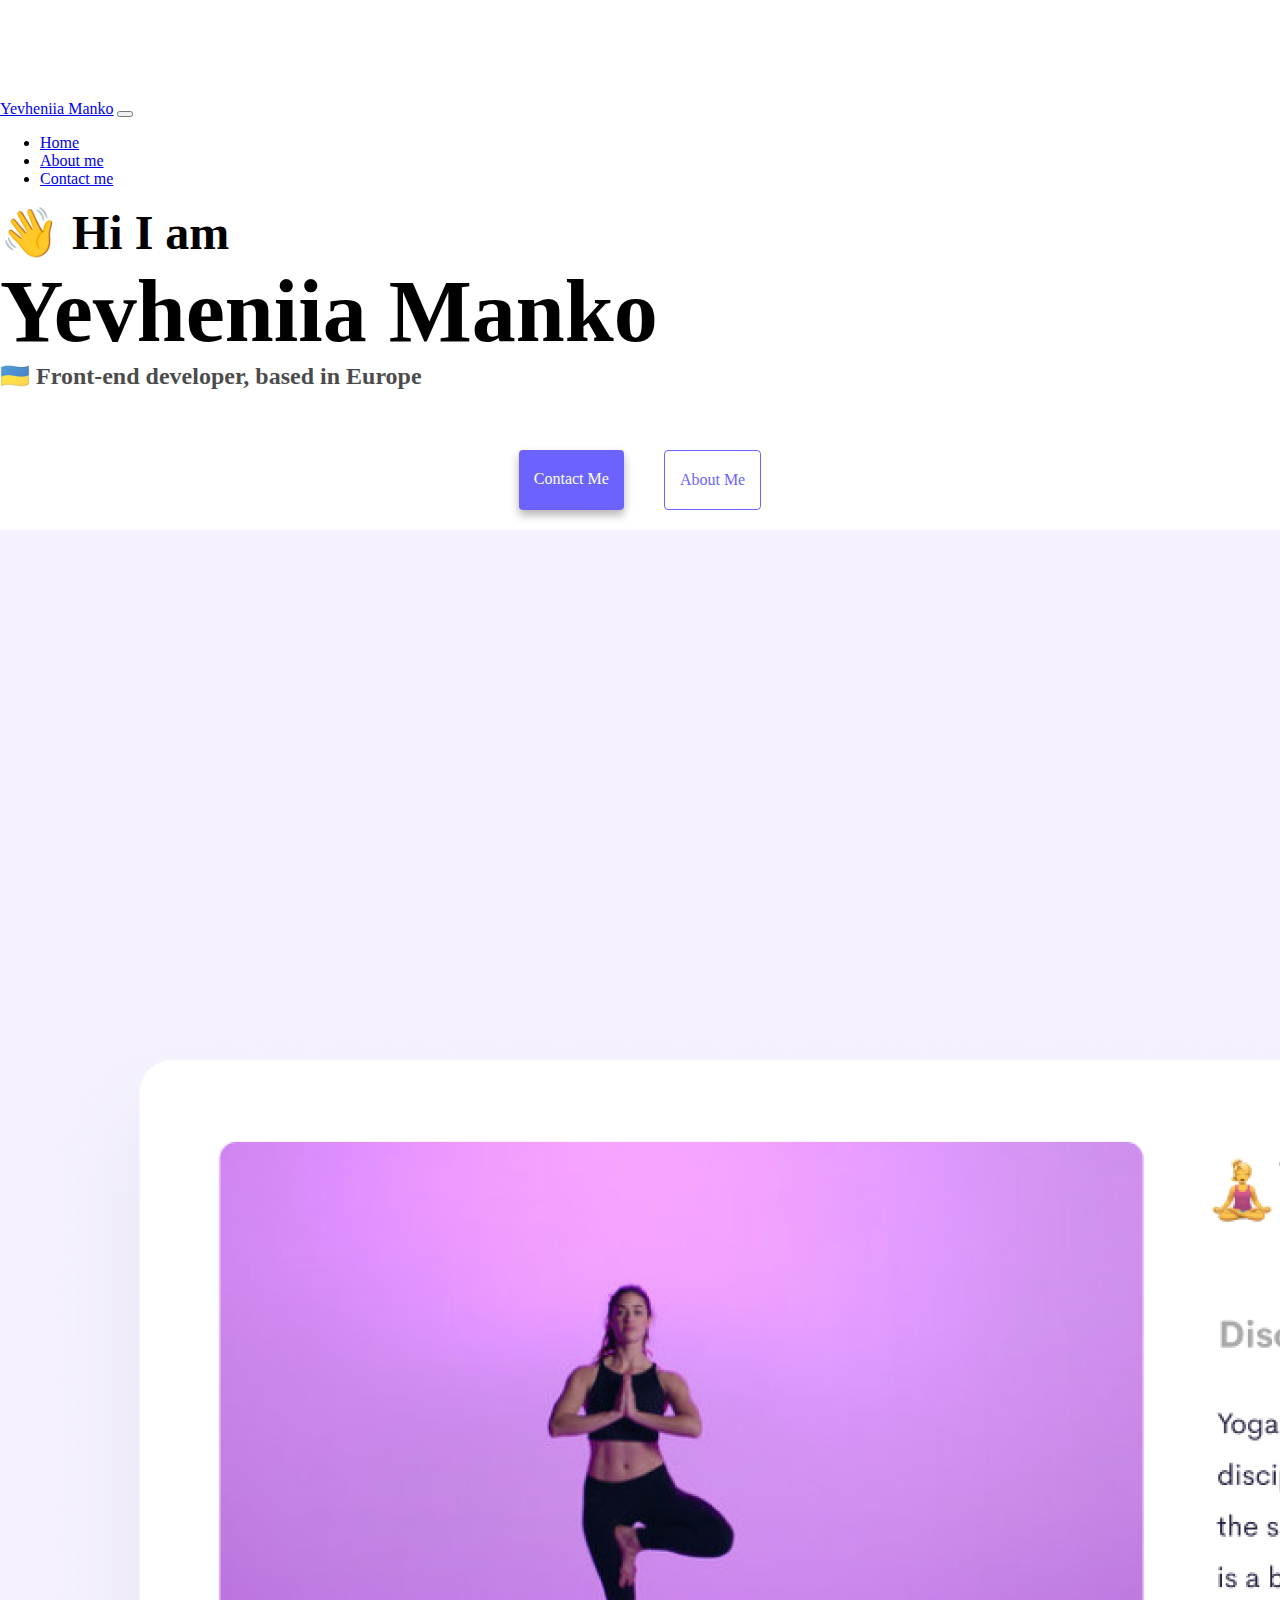
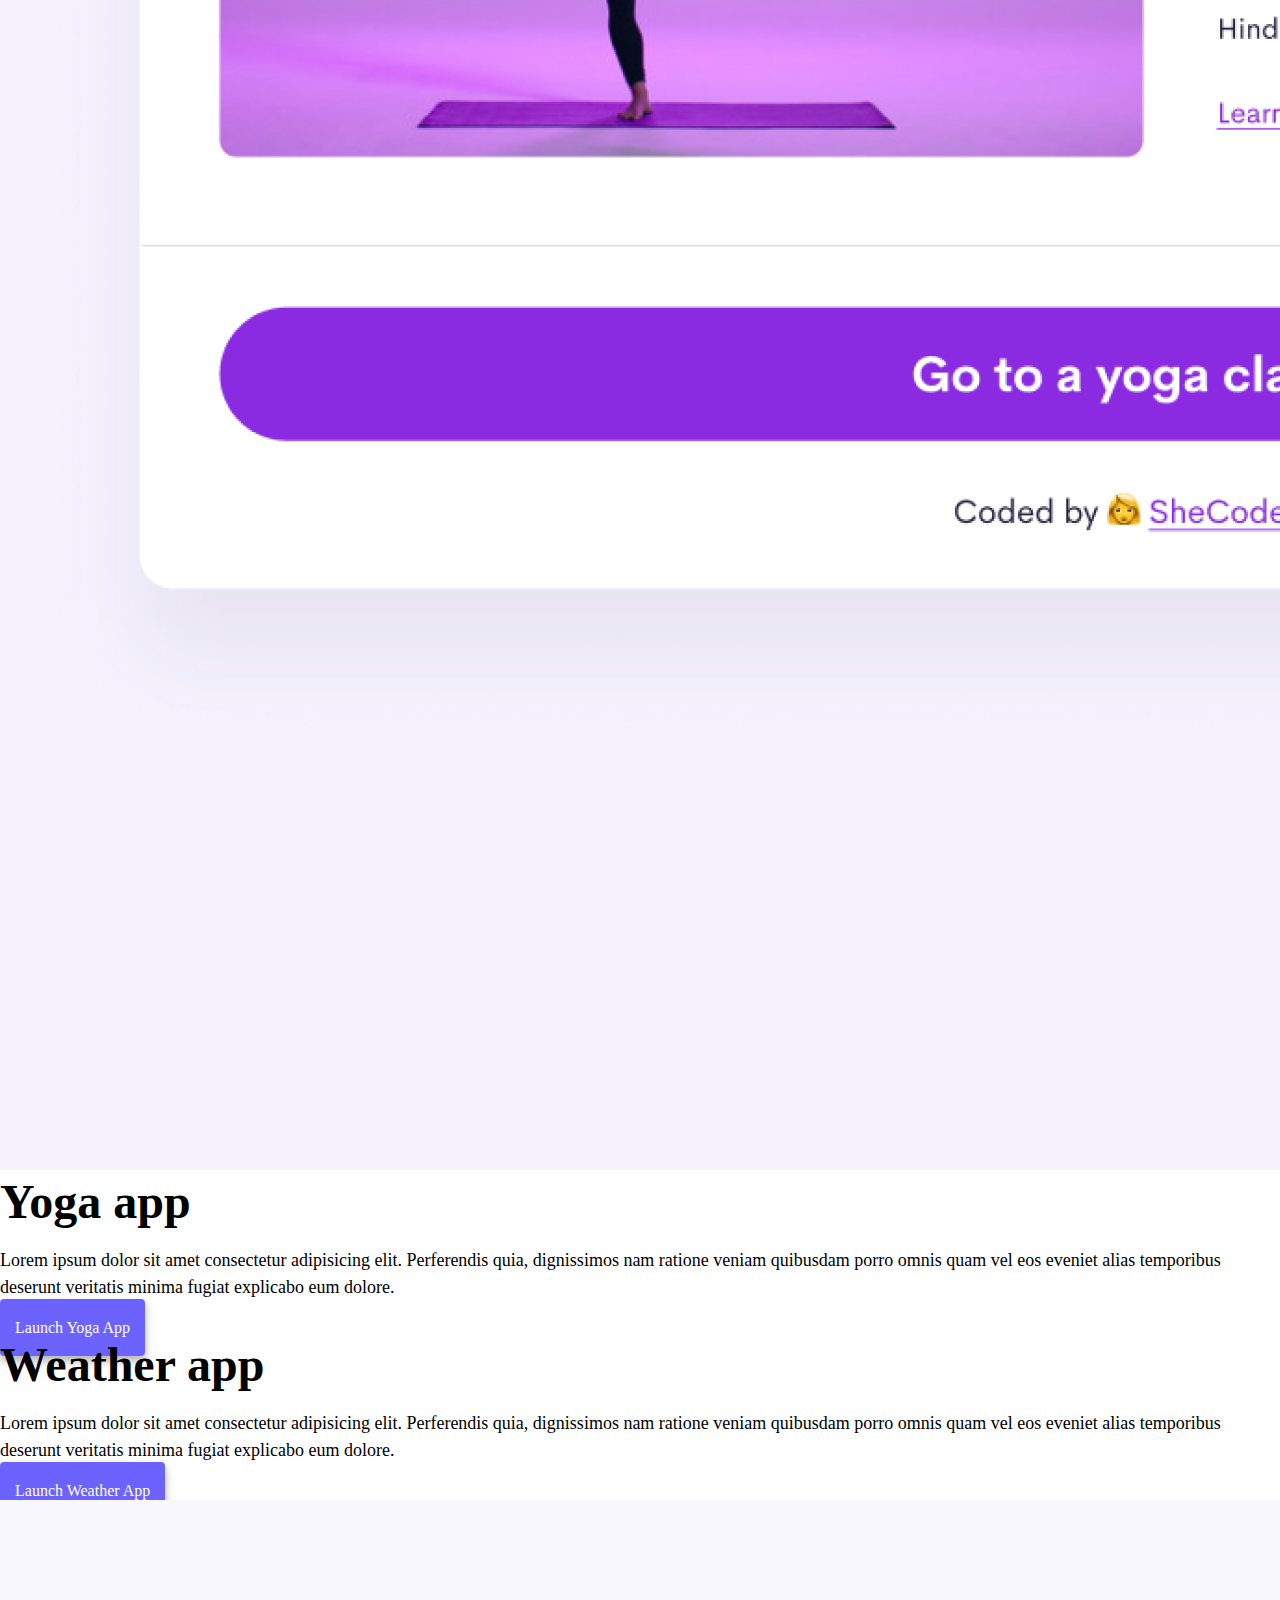
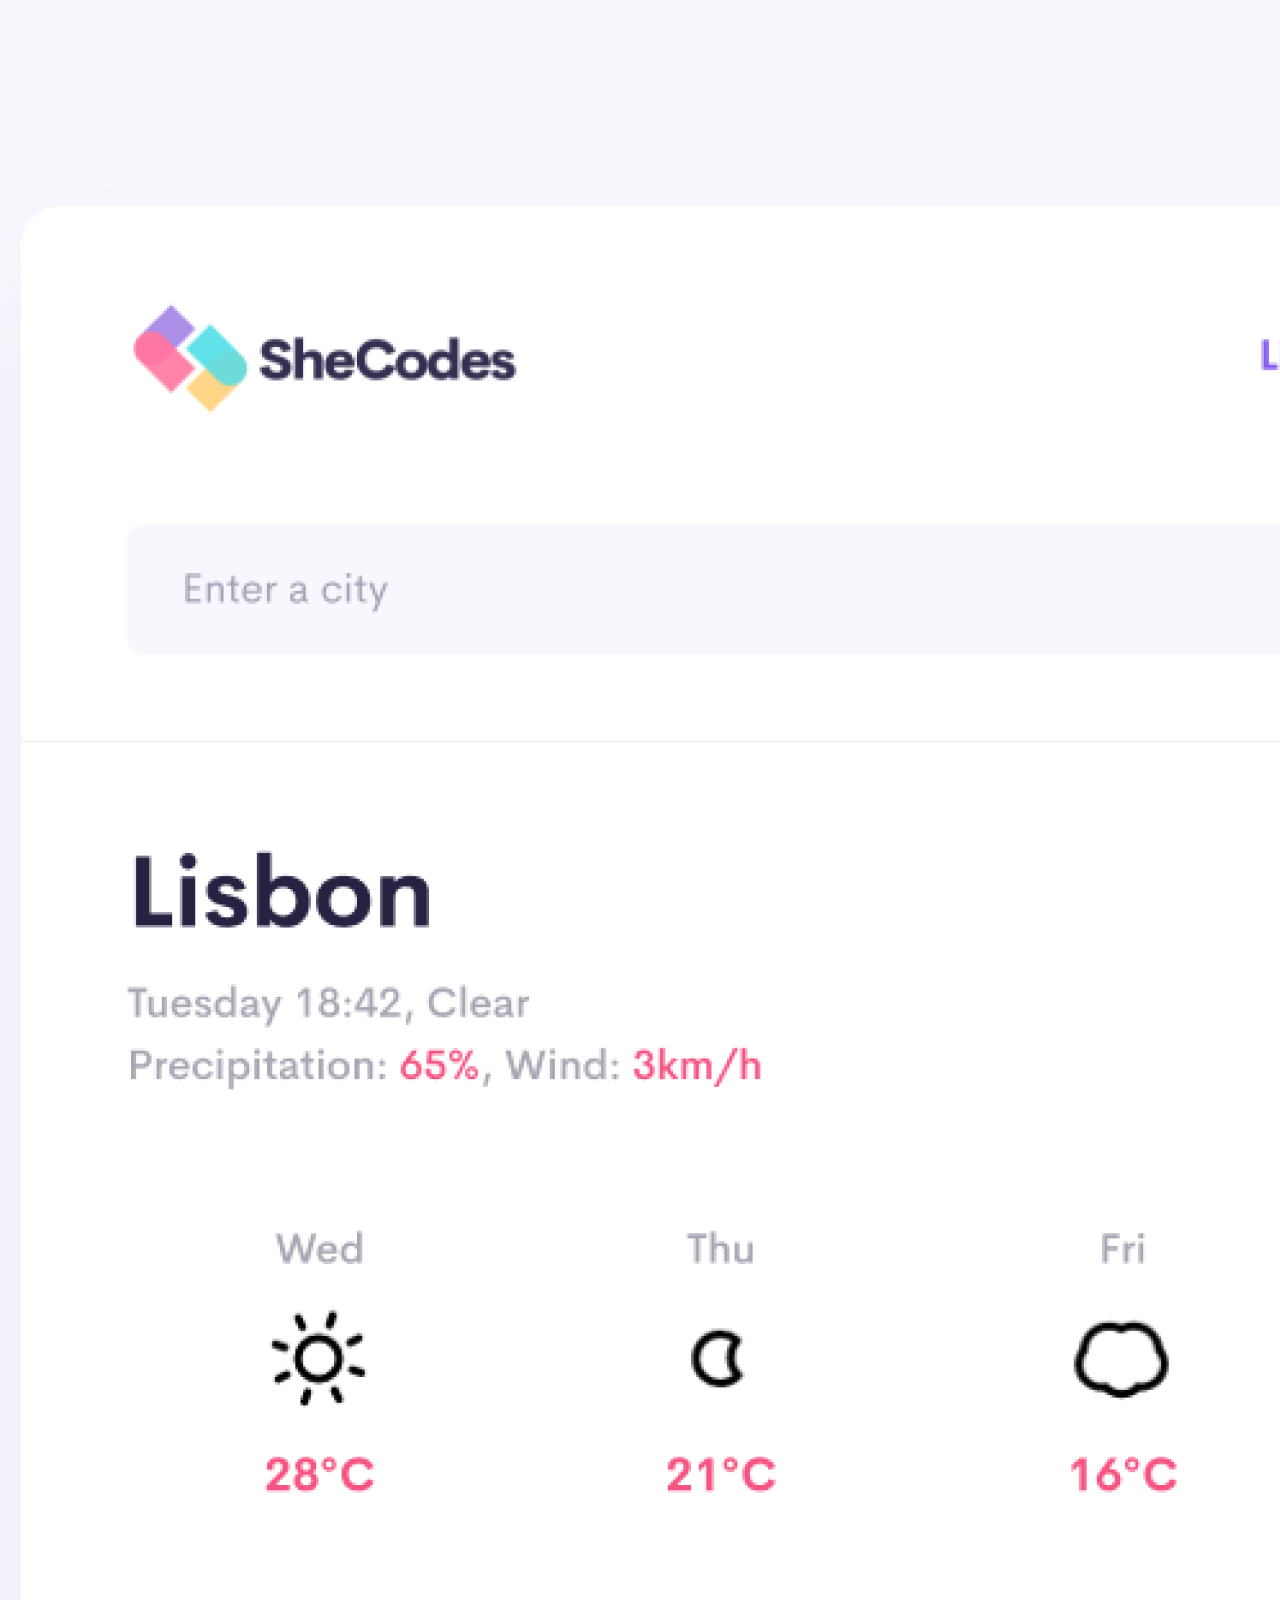
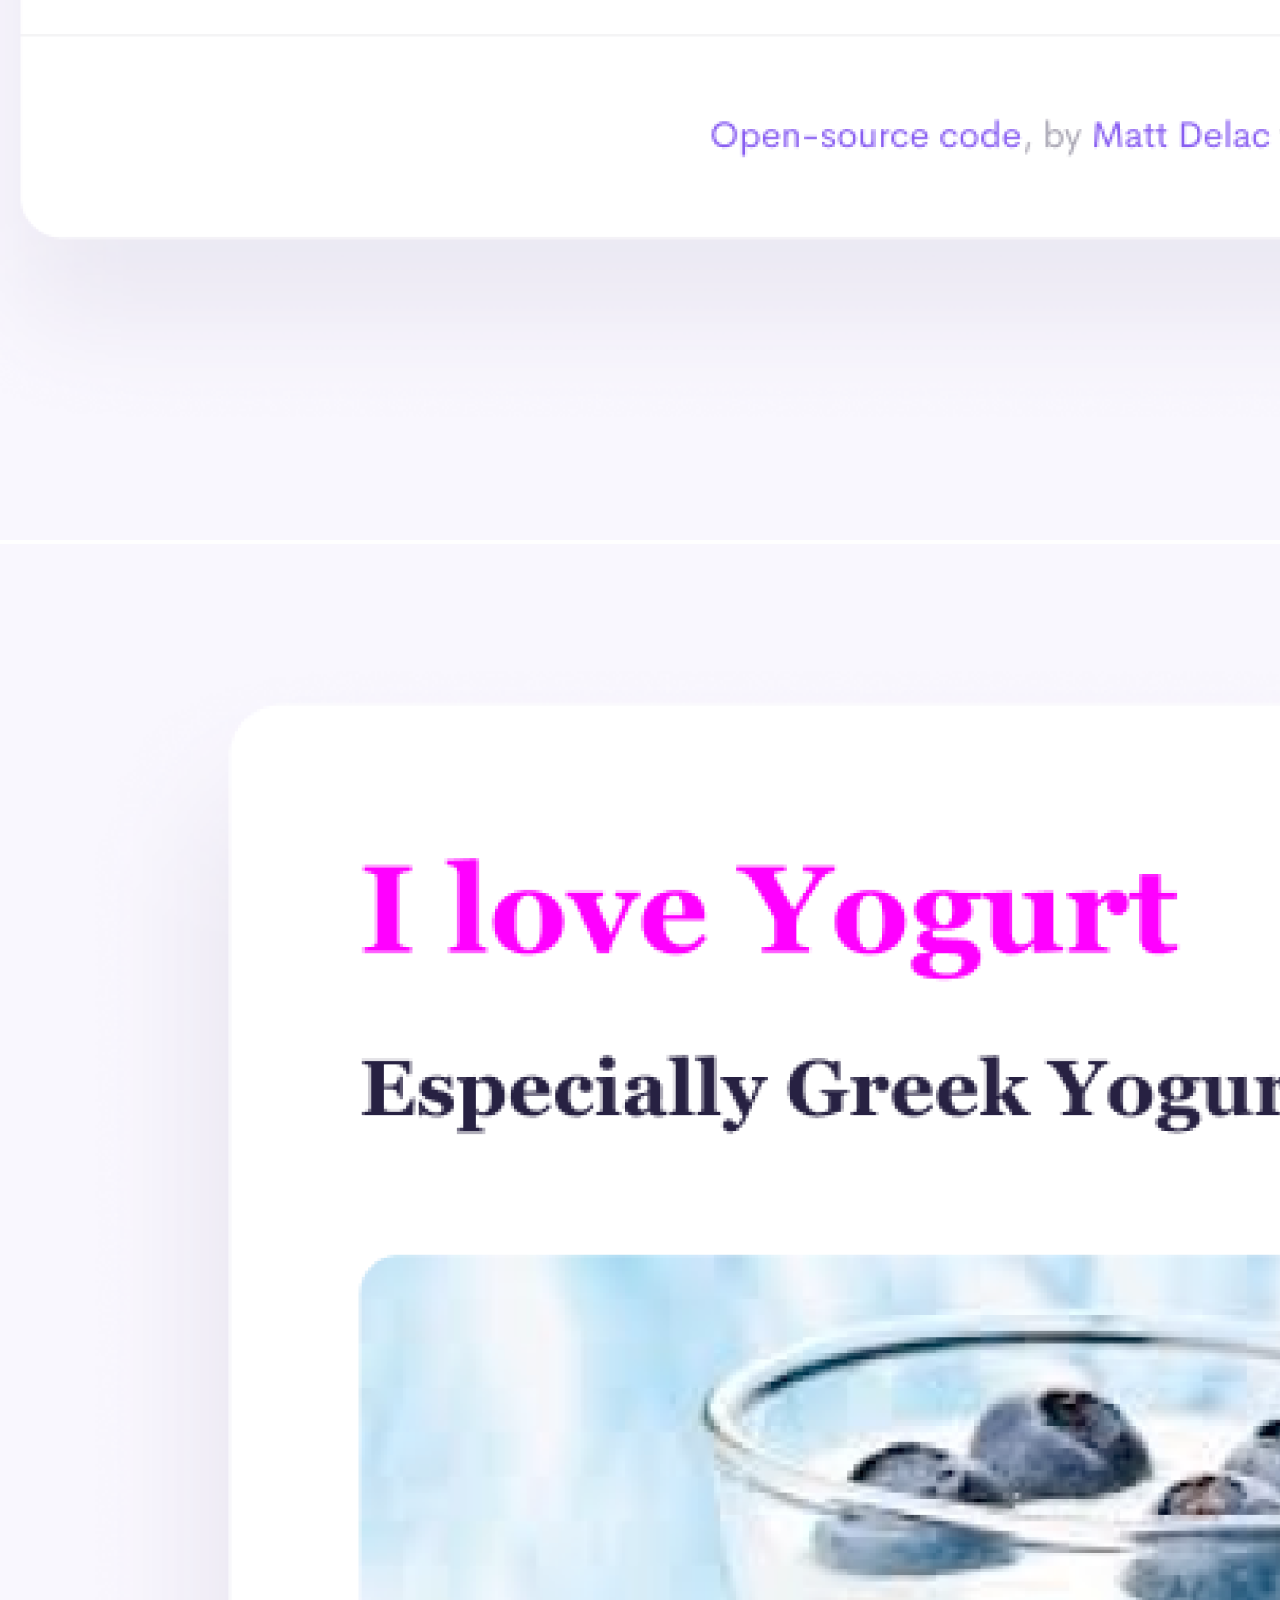
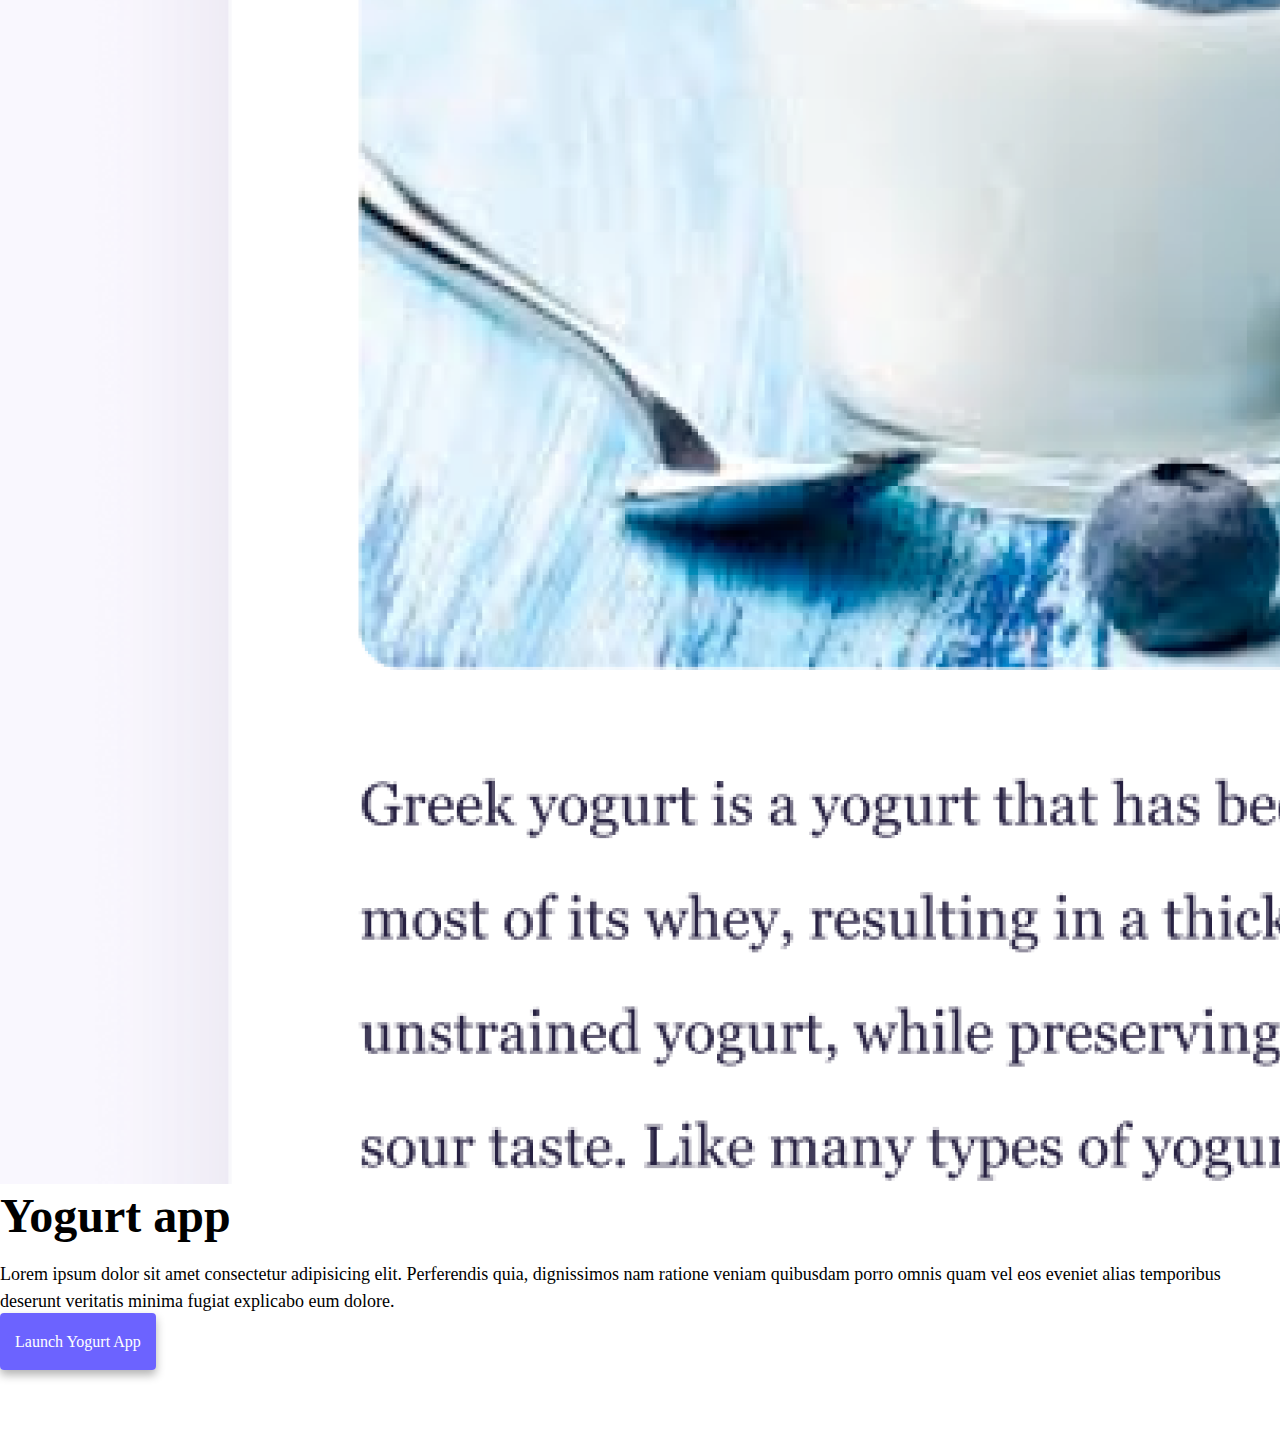
<file: index.html>
<!DOCTYPE html>
<html lang="en">
  <head>
    <meta charset="UTF-8" />
    <meta http-equiv="X-UA-Compatible" content="IE=edge" />
    <meta name="viewport" content="width=device-width, initial-scale=1.0" />
    <meta
      name="description"
      content="Yevheniia Manko is a front-end developer based in Europe. 
    Check out her projects and contact her for job inquiries"
    />
    <link
      href="https://cdn.jsdelivr.net/npm/bootstrap@5.2.0/dist/css/bootstrap.min.css"
      rel="stylesheet"
      integrity="sha384-gH2yIJqKdNHPEq0n4Mqa/HGKIhSkIHeL5AyhkYV8i59U5AR6csBvApHHNl/vI1Bx"
      crossorigin="anonymous"
    />
    <script
      src="https://cdn.jsdelivr.net/npm/bootstrap@5.2.0/dist/js/bootstrap.bundle.min.js"
      integrity="sha384-A3rJD856KowSb7dwlZdYEkO39Gagi7vIsF0jrRAoQmDKKtQBHUuLZ9AsSv4jD4Xa"
      crossorigin="anonymous"
    ></script>
    <link rel="stylesheet" href="/css/style.css" />
    <title>Front-end debeloper - Yevheniia Manko</title>
  </head>
  <body>
    <nav class="navbar navbar-expand-lg navbar-light bg-light fixed-top">
      <div class="container-fluid">
        <a class="navbar-brand" href="/" title="Homepage">Yevheniia Manko</a>
        <button
          class="navbar-toggler"
          type="button"
          data-bs-toggle="collapse"
          data-bs-target="#navbarNav"
          aria-controls="navbarNav"
          aria-expanded="false"
          aria-label="Toggle navigation"
        >
          <span class="navbar-toggler-icon"></span>
        </button>
        <div class="collapse navbar-collapse" id="navbarNav">
          <ul class="navbar-nav">
            <li class="nav-item">
              <a class="nav-link active" aria-current="page" href="/">Home</a>
            </li>
            <li class="nav-item">
              <a
                class="nav-link"
                href="/about.html"
                title="About Yevheniia Manko"
                >About me</a
              >
            </li>
            <li class="nav-item">
              <a
                class="nav-link"
                href="/about.html#contact"
                title="Contact Yevheniia Manko"
                >Contact me</a
              >
            </li>
          </ul>
        </div>
      </div>
    </nav>

    <h2 class="text-center">👋 Hi I am</h2>
    <h1 class="text-center">Yevheniia Manko</h1>
    <h3 class="text-center">🇺🇦 Front-end developer, based in Europe</h3>

    <div class="navigation-links">
      <a
        href="/about.html#contact"
        class="contact-link"
        title="Contact Yevheniia Manko"
        >Contact me</a
      >
      <a href="/about.html" class="about-link" title="About Yevheniia Manko"
        >About me</a
      >
    </div>

    <div class="container">
      <div class="row">
        <div class="col-sm-6">
          <img
            src="/images/yoga.png"
            alt="Yoga project"
            class="img-fluid rounded d-none d-sm-block"
          />
        </div>
        <div class="col-sm-6">
          <h2 class="mb-3">Yoga app</h2>
          <p>
            Lorem ipsum dolor sit amet consectetur adipisicing elit. Perferendis
            quia, dignissimos nam ratione veniam quibusdam porro omnis quam vel
            eos eveniet alias temporibus deserunt veritatis minima fugiat
            explicabo eum dolore.
          </p>
          <div class="mt-5">
            <a href="#" class="project-link" title="Yoga project"
              >Launch yoga app</a
            >
          </div>
        </div>
      </div>

      <div class="row mt-5">
        <div class="col-sm-6">
          <h2 class="mb-3">Weather app</h2>
          <p>
            Lorem ipsum dolor sit amet consectetur adipisicing elit. Perferendis
            quia, dignissimos nam ratione veniam quibusdam porro omnis quam vel
            eos eveniet alias temporibus deserunt veritatis minima fugiat
            explicabo eum dolore.
          </p>
          <div class="mt-5">
            <a href="#" class="project-link" title="Weather project"
              >Launch weather app</a
            >
          </div>
        </div>
        <div class="col-sm-6">
          <img
            src="/images/weather.png"
            alt="Weather project"
            class="img-fluid rounded d-none d-sm-block"
          />
        </div>
      </div>

      <div class="row mt-5">
        <div class="col-sm-6 mb-5">
          <img
            src="/images/yogurt.png"
            alt="Yogurt project"
            class="img-fluid rounded d-none d-sm-block"
          />
        </div>
        <div class="col-sm-6">
          <h2 class="mb-3">Yogurt app</h2>
          <p>
            Lorem ipsum dolor sit amet consectetur adipisicing elit. Perferendis
            quia, dignissimos nam ratione veniam quibusdam porro omnis quam vel
            eos eveniet alias temporibus deserunt veritatis minima fugiat
            explicabo eum dolore.
          </p>
          <div class="mt-5">
            <a href="#" class="project-link" title="Yogurt project"
              >Launch yogurt app</a
            >
          </div>
        </div>
      </div>
    </div>
  </body>
</html>
</file>
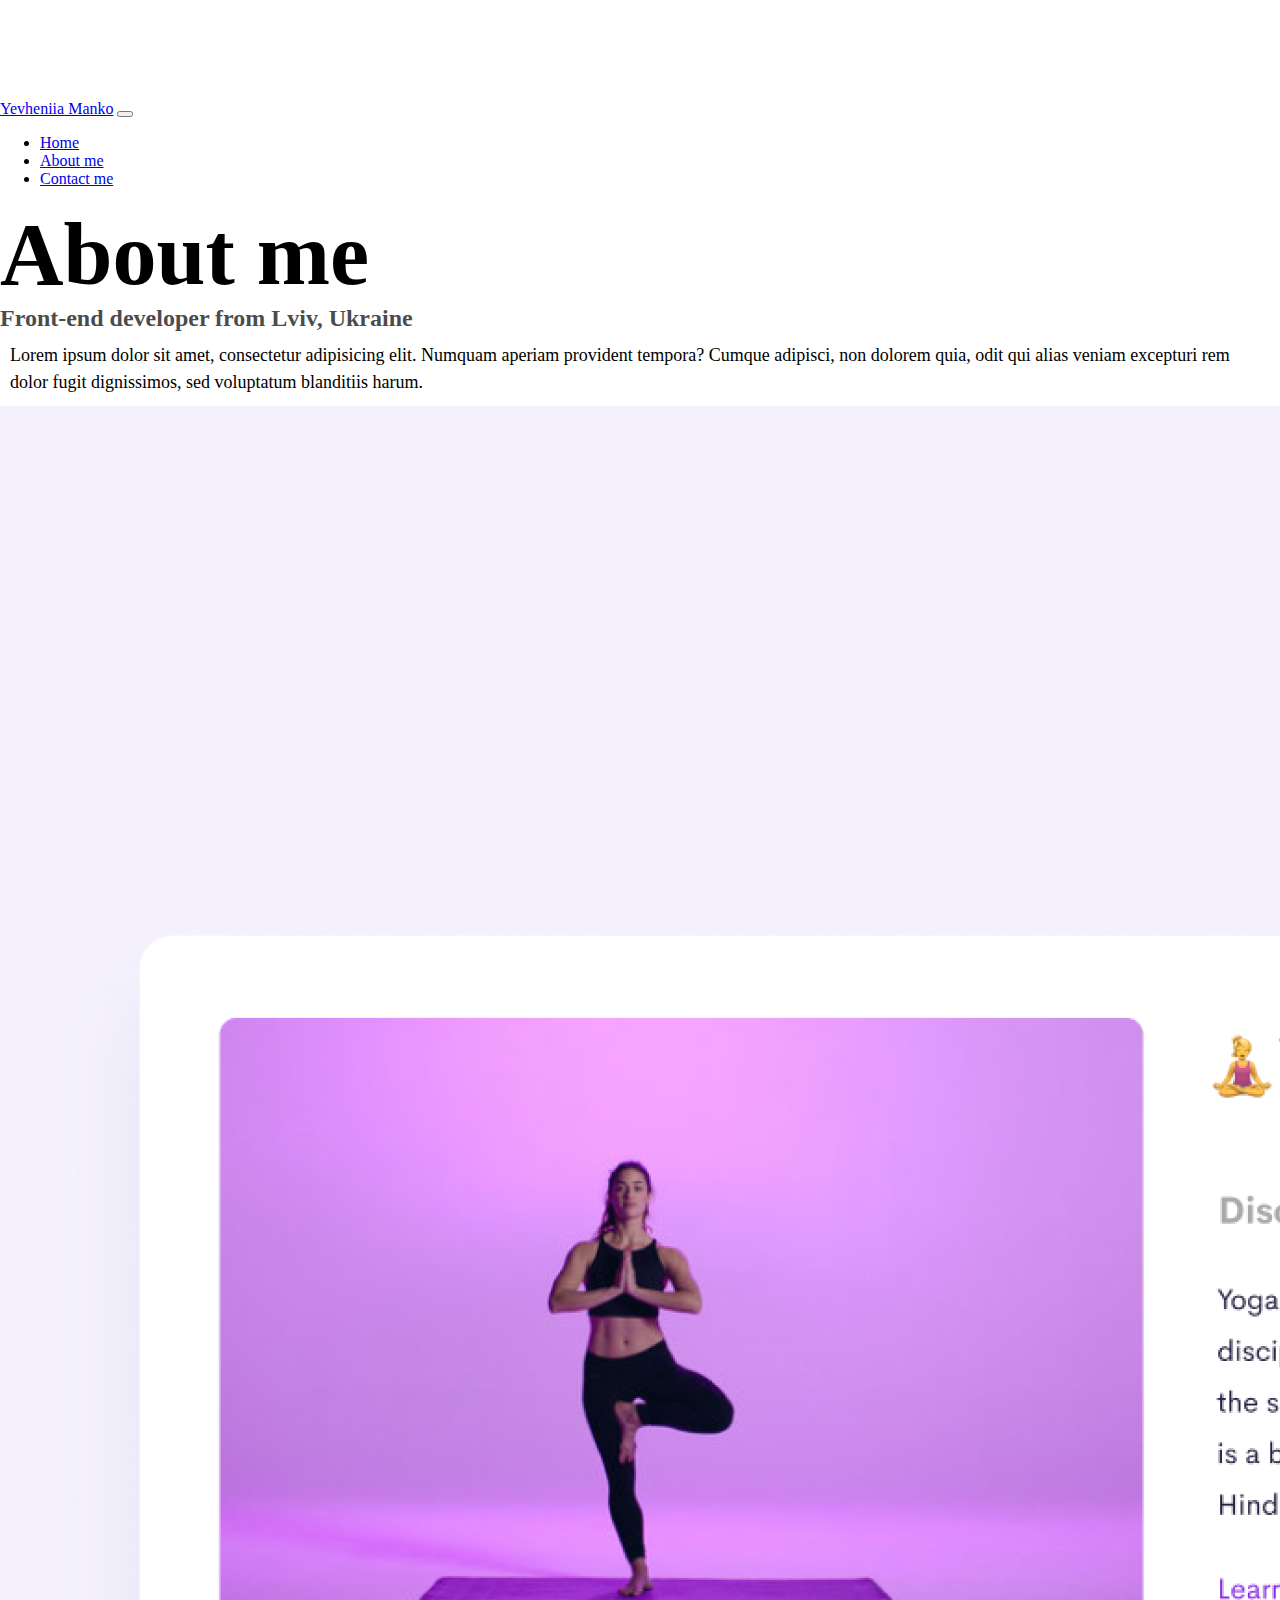
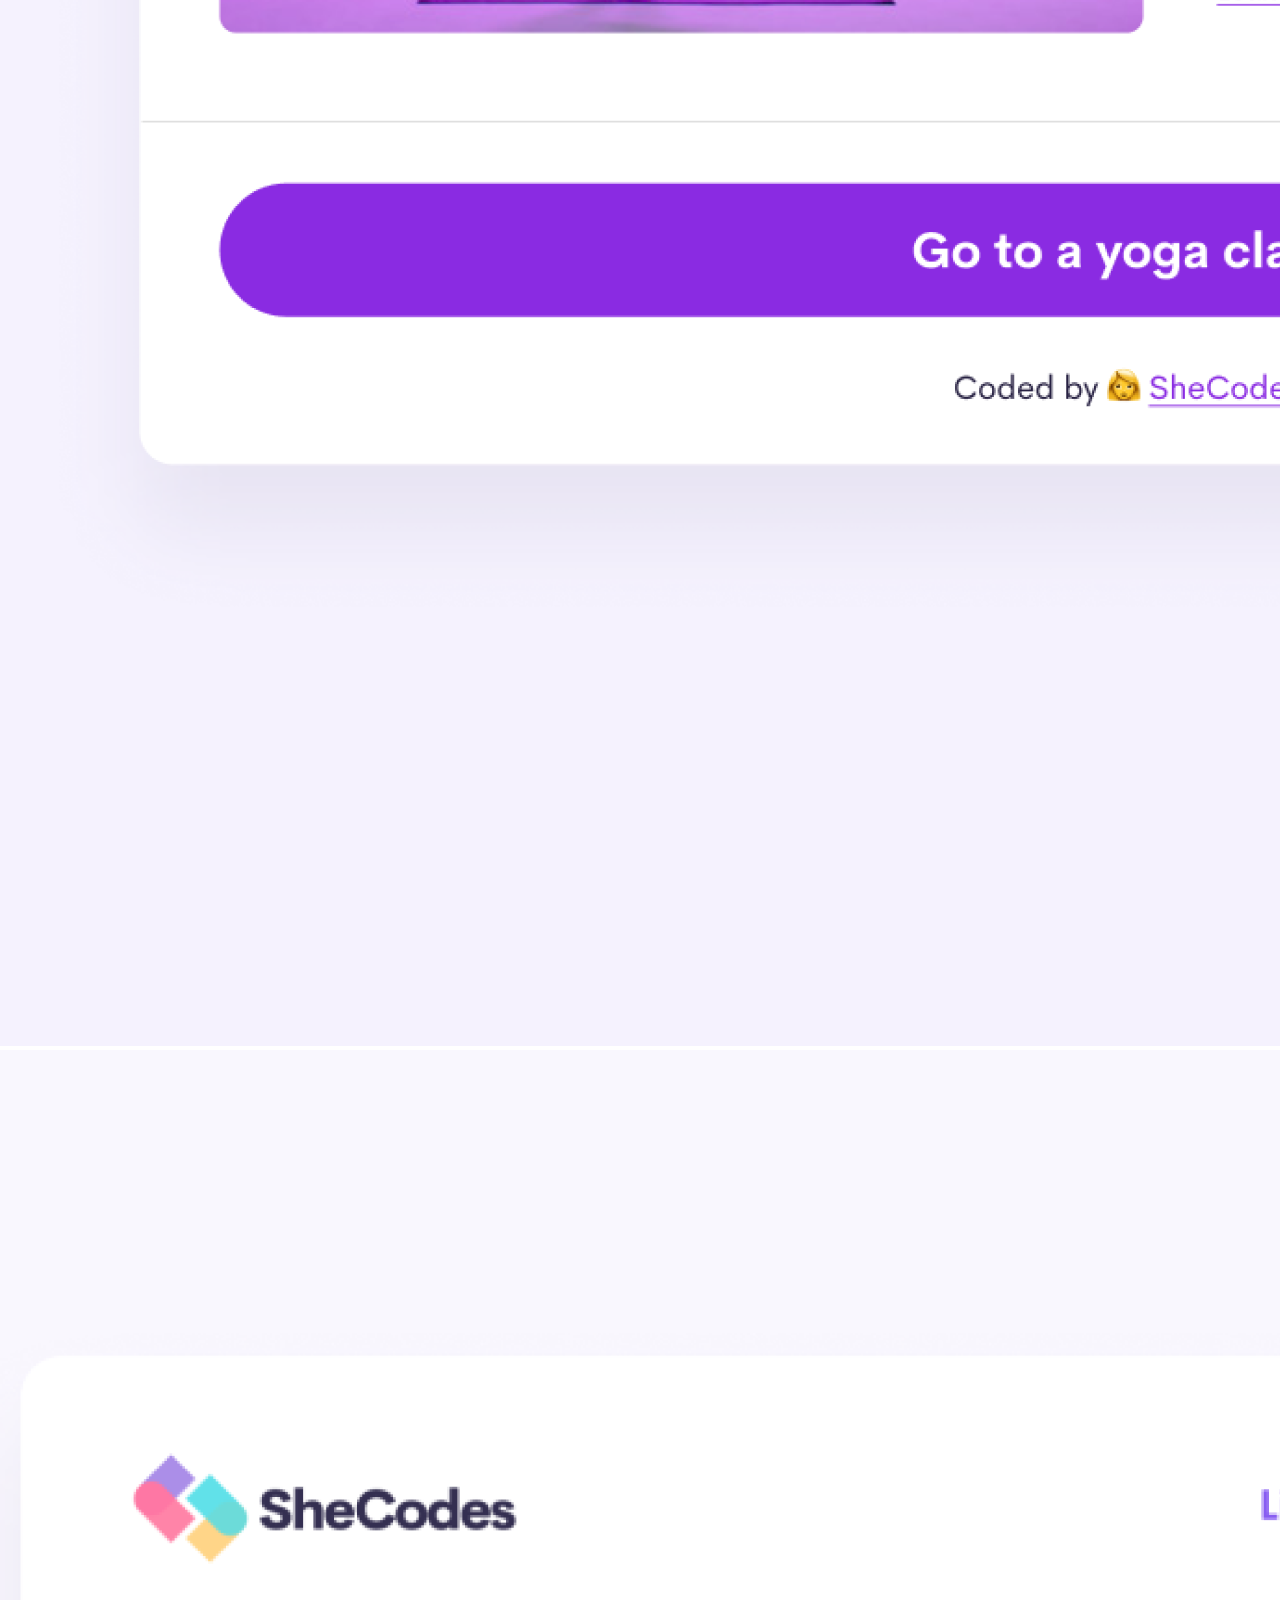
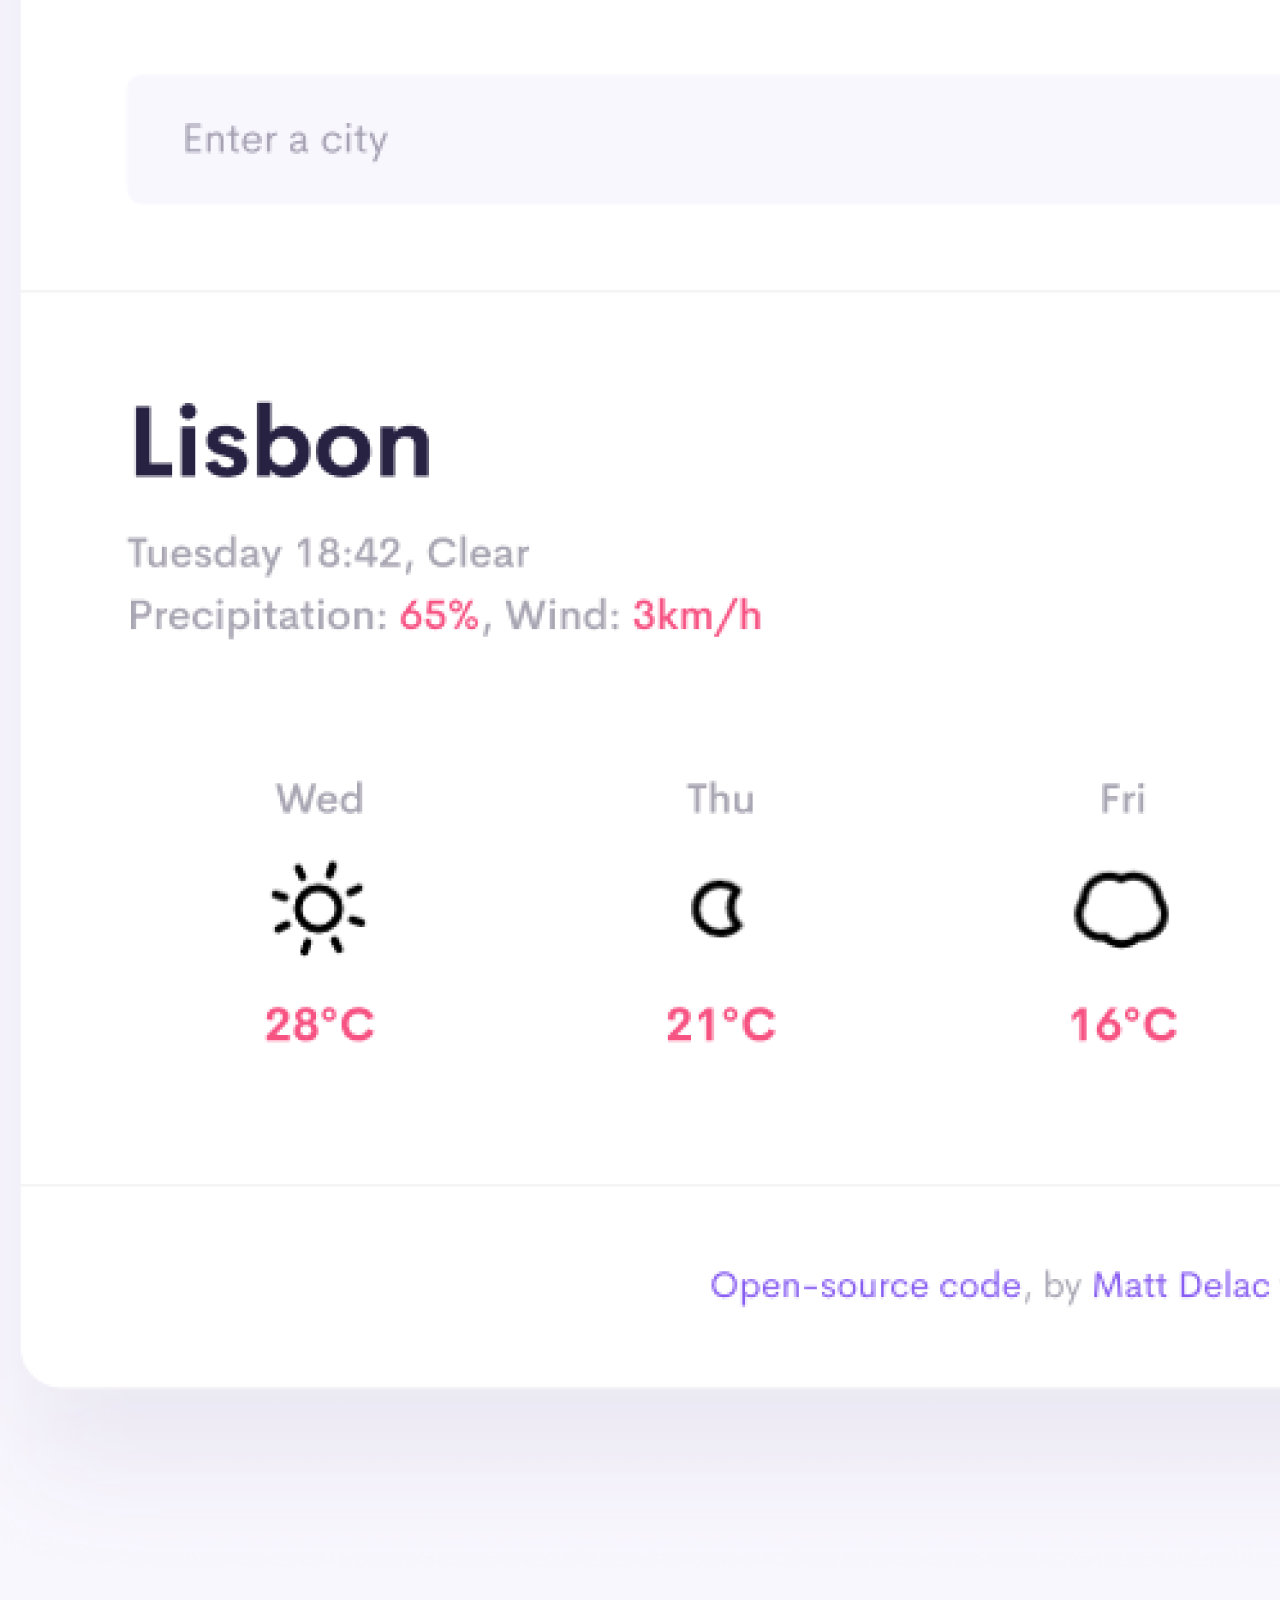
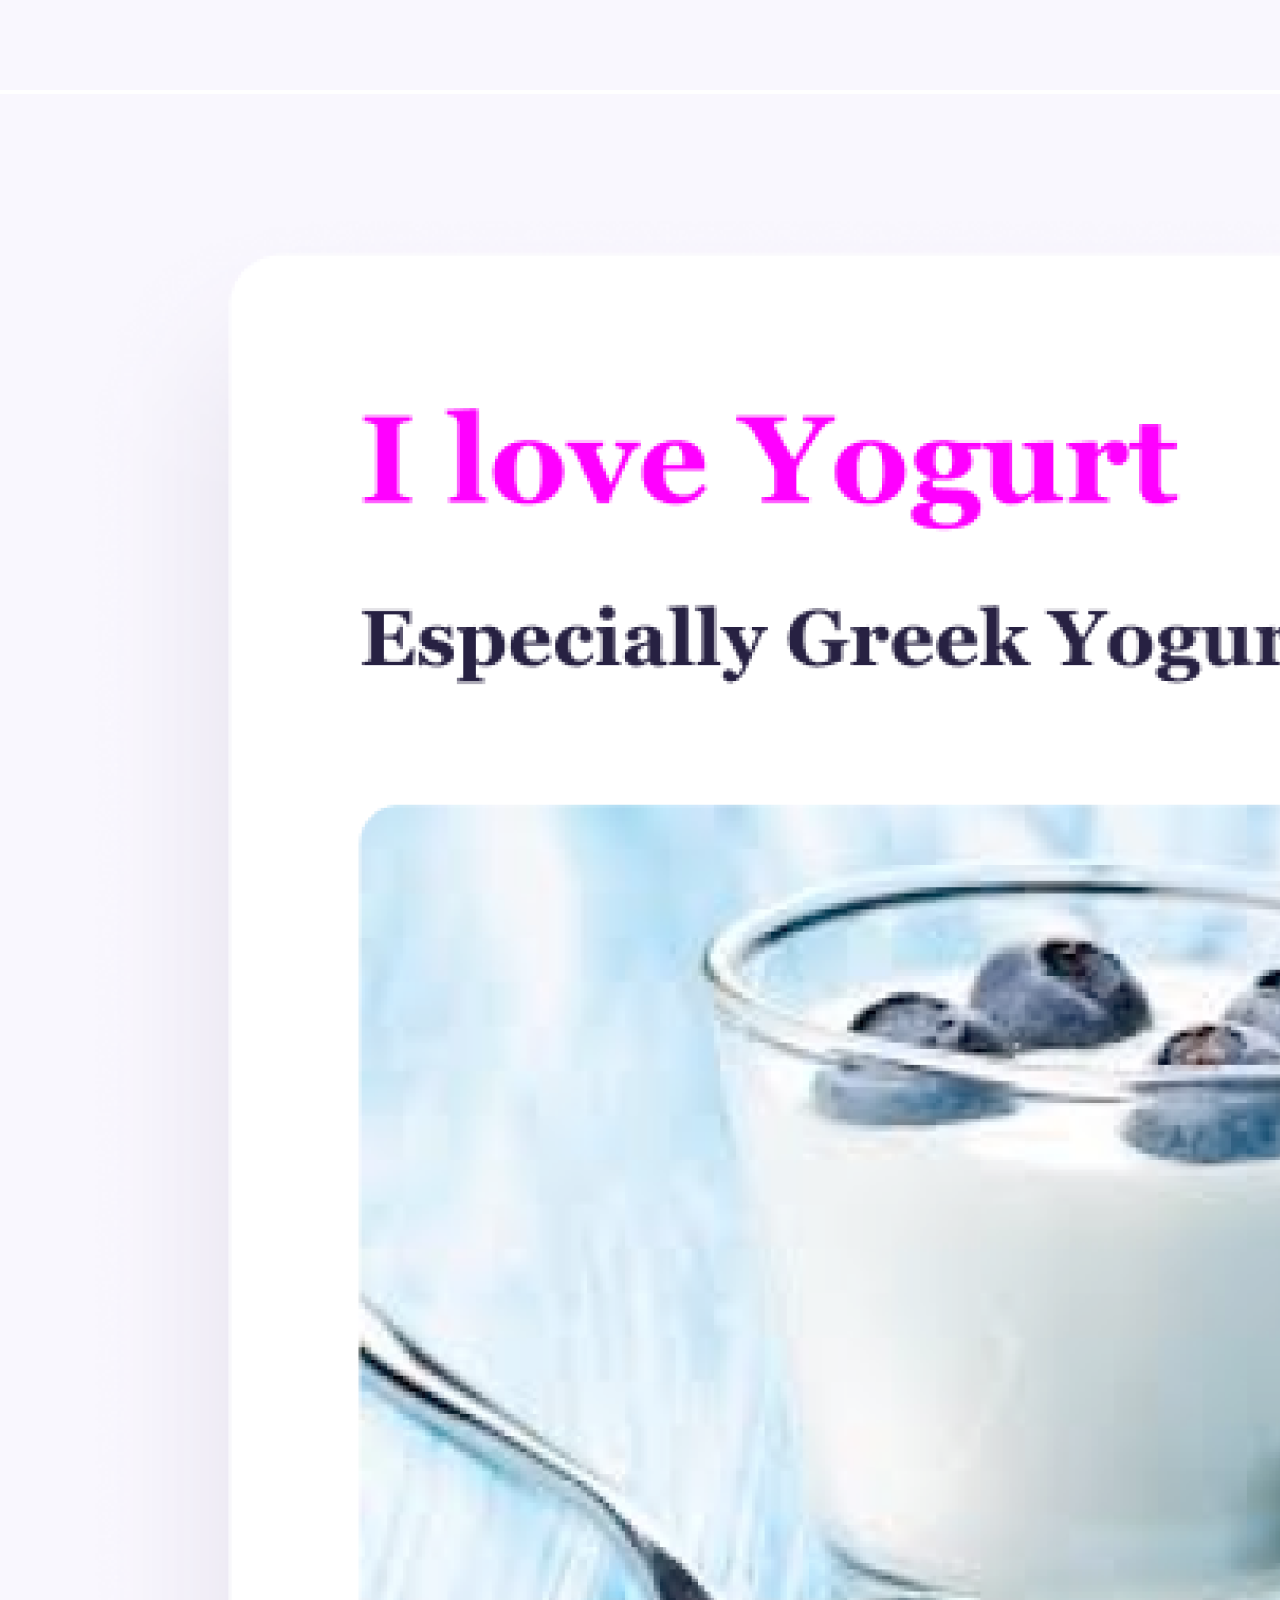
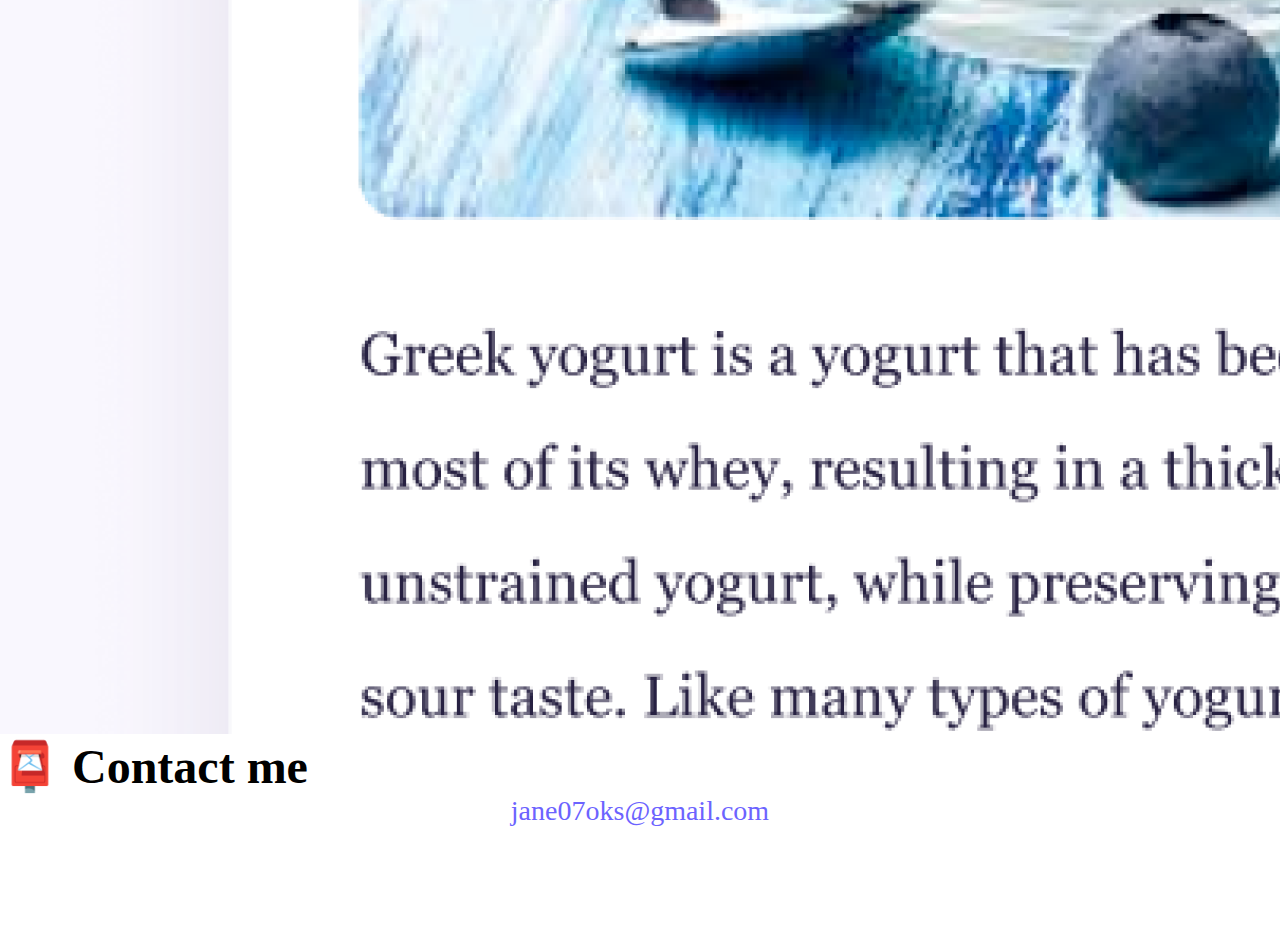
<file: about.html>
<!DOCTYPE html>
<html lang="en">
  <head>
    <meta charset="UTF-8" />
    <meta http-equiv="X-UA-Compatible" content="IE=edge" />
    <meta name="viewport" content="width=device-width, initial-scale=1.0" />
    <meta
      name="description"
      content="About Yevheniia Manko, a front-end developer based in Europe"
    />
    <link
      href="https://cdn.jsdelivr.net/npm/bootstrap@5.2.0/dist/css/bootstrap.min.css"
      rel="stylesheet"
      integrity="sha384-gH2yIJqKdNHPEq0n4Mqa/HGKIhSkIHeL5AyhkYV8i59U5AR6csBvApHHNl/vI1Bx"
      crossorigin="anonymous"
    />
    <script
      src="https://cdn.jsdelivr.net/npm/bootstrap@5.2.0/dist/js/bootstrap.bundle.min.js"
      integrity="sha384-A3rJD856KowSb7dwlZdYEkO39Gagi7vIsF0jrRAoQmDKKtQBHUuLZ9AsSv4jD4Xa"
      crossorigin="anonymous"
    ></script>
    <link rel="stylesheet" href="/css/style.css" />
    <title>About me - Yevheniia Manko</title>
  </head>
  <body>
    <nav class="navbar navbar-expand-lg navbar-light bg-light fixed-top">
      <div class="container-fluid">
        <a class="navbar-brand" href="/" title="Homepage">Yevheniia Manko</a>
        <button
          class="navbar-toggler"
          type="button"
          data-bs-toggle="collapse"
          data-bs-target="#navbarNav"
          aria-controls="navbarNav"
          aria-expanded="false"
          aria-label="Toggle navigation"
        >
          <span class="navbar-toggler-icon"></span>
        </button>
        <div class="collapse navbar-collapse" id="navbarNav">
          <ul class="navbar-nav">
            <li class="nav-item">
              <a class="nav-link active" aria-current="page" href="/">Home</a>
            </li>
            <li class="nav-item">
              <a
                class="nav-link"
                href="/about.html"
                title="About Yevheniia Manko"
                >About me</a
              >
            </li>
            <li class="nav-item">
              <a
                class="nav-link"
                href="/about.html#contact"
                title="Contact Yevheniia Manko"
                >Contact me</a
              >
            </li>
          </ul>
        </div>
      </div>
    </nav>
    <h1 class="text-center">About me</h1>
    <h3 class="text-center">Front-end developer from Lviv, Ukraine</h3>
    <div class="text-center">
      <p class="about-paragraphs">
        Lorem ipsum dolor sit amet, consectetur adipisicing elit. Numquam
        aperiam provident tempora? Cumque adipisci, non dolorem quia, odit qui
        alias veniam excepturi rem dolor fugit dignissimos, sed voluptatum
        blanditiis harum.
      </p>
    </div>

    <div class="container">
      <div class="row">
        <div class="col-sm-4">
          <img
            src="/images/yoga.png"
            alt="Yoga project"
            class="img-fluid rounded p-2 shadow"
          />
        </div>
        <div class="col-sm-4">
          <img
            src="/images/weather.png"
            alt="Weather project"
            class="img-fluid rounded p-2 shadow"
          />
        </div>
        <div class="col-sm-4">
          <img
            src="/images/yogurt.png"
            alt="Yogurt project"
            class="img-fluid rounded p-2 shadow"
          />
        </div>
      </div>
    </div>

    <div id="contact" class="mt-5">
      <h2 class="text-center">📮 Contact me</h2>
      <a href="mailto:jane07oks@gmail.com" class="email-link">
        jane07oks@gmail.com
      </a>
    </div>
  </body>
</html>
</file>
<file: css/style.css>
:root {
  --primary-color: #6c63ff;
  --secondary-color: #f5f2fe;
  --box-shadow: 0 5px 10px rgba(0, 0, 0, 0.3);
}

body {
  margin: 100px auto;
  max-width: 100%;
}

h1,
h2,
h3 {
  margin: 0;
}

h1 {
  font-size: 88px;
}

h2 {
  font-size: 48px;
}

h3 {
  font-size: 24px;
  opacity: 0.7;
}

p {
  padding: 0px;
  border-radius: 4px;
  font-size: 18px;
  line-height: 1.5;
}

.navigation-links {
  display: flex;
  margin-top: 40px;
  justify-content: center;
}

.navigation-links a {
  margin: 20px;
  border-radius: 4px;
  padding: 20px 15px;
  text-decoration: none;
  text-transform: capitalize;
}

.contact-link {
  background: var(--primary-color);
  box-shadow: var(--box-shadow);
  color: white;
}

.contact-link:hover,
.project-link:hover {
  color: yellow;
}

.about-link {
  color: var(--primary-color);
  border: 1px solid var(--primary-color);
}

.homepage-link {
  color: var(--primary-color);
  text-align: center;
  display: block;
}

.project-link {
  background: var(--primary-color);
  box-shadow: var(--box-shadow);
  text-decoration: none;
  text-transform: capitalize;
  border-radius: 4px;
  padding: 20px 15px;
  color: white;
}

.about-paragraphs {
  margin: 10px;
}

.email-link {
  display: flex;
  justify-content: center;
  color: var(--primary-color);
  font-size: 28px;
  text-decoration: none;
}

.email-link:hover {
  text-decoration: underline;
}

@media (max-width: 600px) {
  h1 {
    font-size: 40px;
  }

  h2 {
    font-size: 30px;
    text-align: center;
    margin: 20px;
  }

  h3 {
    font-size: 22px;
  }

  p {
    text-align: center;
    margin: 0;
  }

  .email-link {
    font-size: 22px;
  }

  .project-link {
    display: block;
    margin: 0 auto;
    text-align: center;
  }
}
</file>
